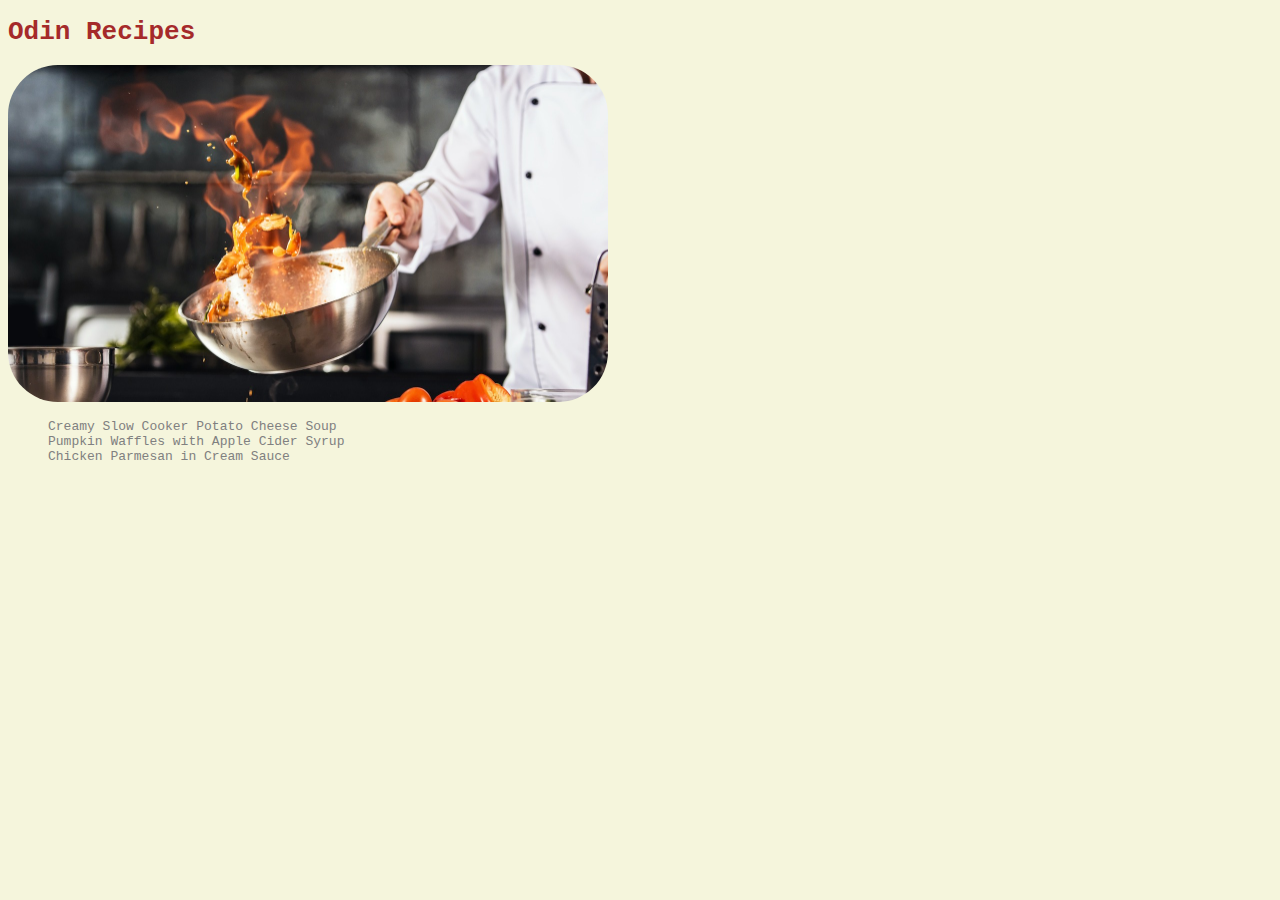
<file: index.html>
<!DOCTYPE html>
<html lang="en">
    <head>
        <meta charset="utf-8">
        <title>Recipes</title>
        <link rel="stylesheet" href="./css/styles.css">
    </head>
    <body>
        <h1 class="heading">Odin Recipes</h1>
        <img id="chef" src="./img/chef.jpg" alt="Chef with frying pan and hot flames" width="600px" height="auto">
        <ul class="nav">
            <li class="links"><a href="./recipes/soup.html">Creamy Slow Cooker Potato Cheese Soup</a></li>
            <li class="links"><a href="./recipes/waffles.html">Pumpkin Waffles with Apple Cider Syrup</a></li>
            <li class="links"><a href="./recipes/chicken.html">Chicken Parmesan in Cream Sauce</a></li>
        </ul>
    </body>
</html>
</file>
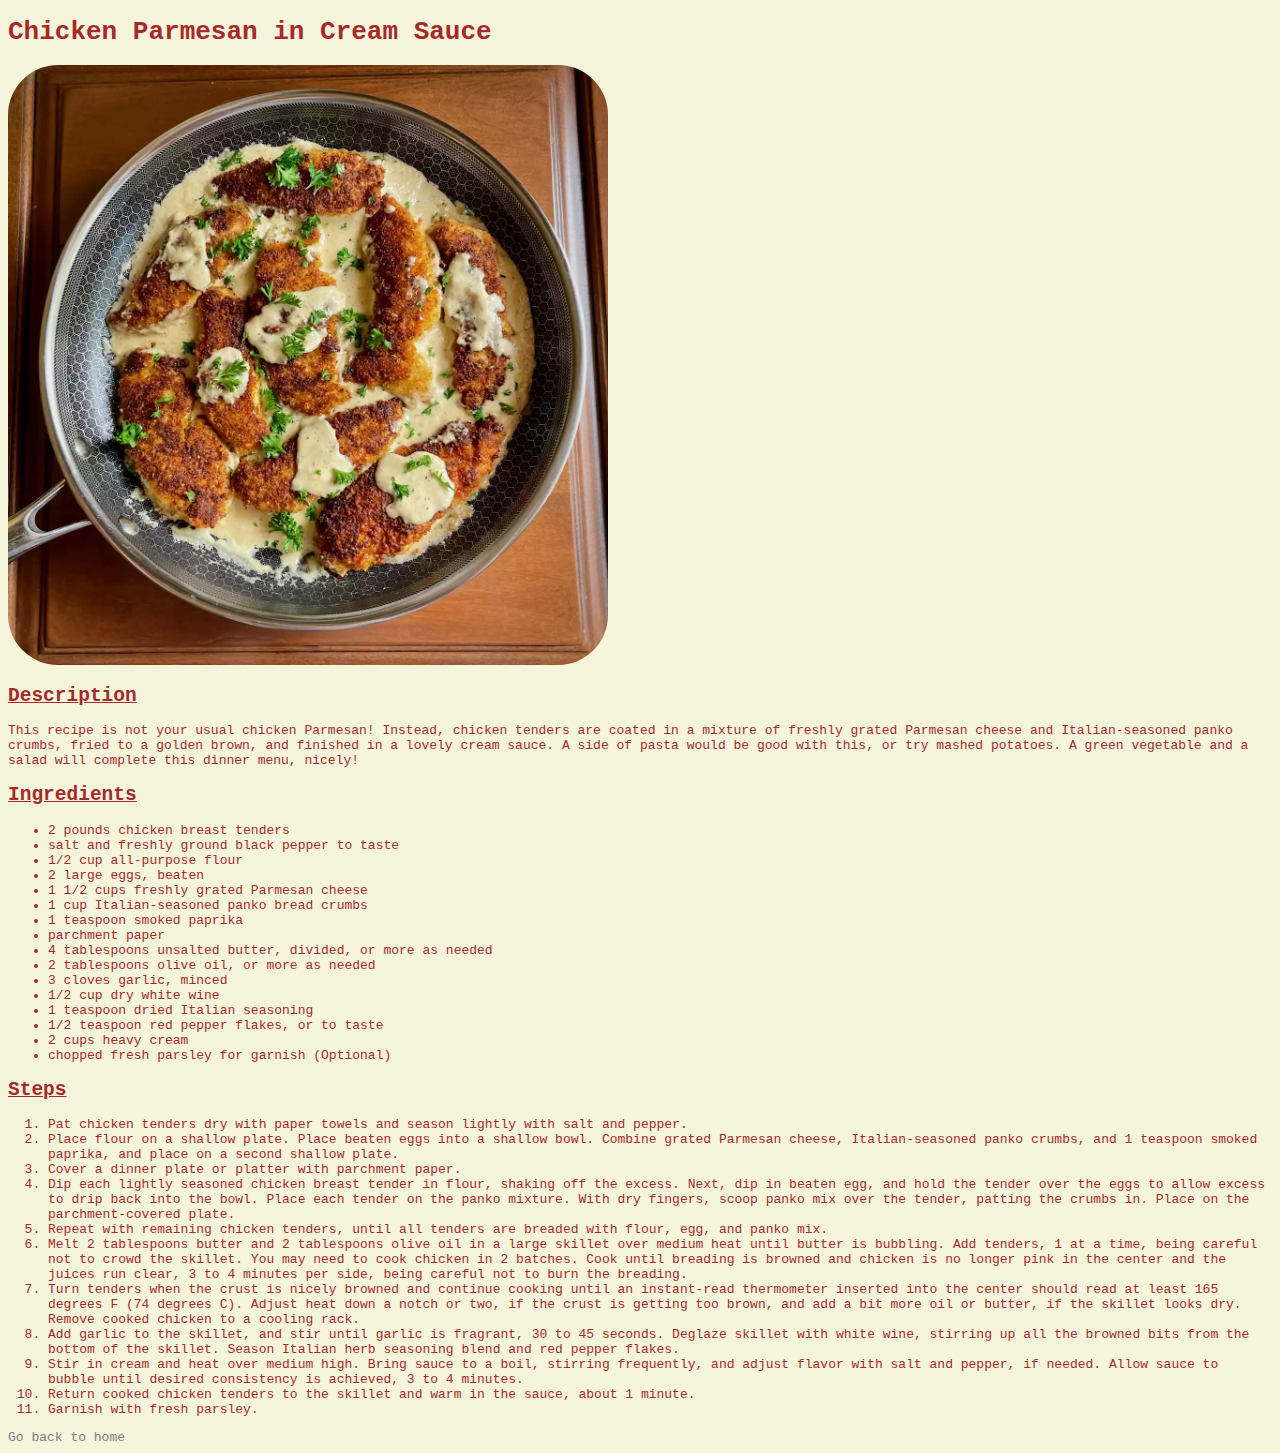
<file: recipes/chicken.html>
<!DOCTYPE html>
<html>
    <head>
        <meta charset="utf-8">
        <title>Chicken</title>
        <link rel="stylesheet" href="./../css/styles.css">
    </head>
    <body>
        <h1 class="heading">Chicken Parmesan in Cream Sauce</h1>
        <img id="chicken" src="./../img/chicken.jpg" alt="Saucepan of chicken, parmesan and cream sauce" width="600px" height="auto">
        <h2 class="sub-heading">Description</h2>
        <p>
            This recipe is not your usual chicken Parmesan! Instead, chicken tenders are coated in a mixture of freshly grated Parmesan cheese and Italian-seasoned panko crumbs, fried to a golden brown, and finished in a lovely cream sauce. A side of pasta would be good with this, or try mashed potatoes. A green vegetable and a salad will complete this dinner menu, nicely!
        </p>
        <h2 class="sub-heading">Ingredients</h2>
        <ul>
            <li>2 pounds chicken breast tenders</li>
            <li>salt and freshly ground black pepper to taste</li>
            <li>1/2 cup all-purpose flour</li>
            <li>2 large eggs, beaten</li>
            <li>1 1/2 cups freshly grated Parmesan cheese</li>
            <li>1 cup Italian-seasoned panko bread crumbs</li>
            <li>1 teaspoon smoked paprika</li>
            <li>parchment paper</li>
            <li>4 tablespoons unsalted butter, divided, or more as needed</li>
            <li>2 tablespoons olive oil, or more as needed</li>
            <li>3 cloves garlic, minced</li>
            <li>1/2 cup dry white wine</li>
            <li>1 teaspoon dried Italian seasoning</li>
            <li>1/2 teaspoon red pepper flakes, or to taste</li>
            <li>2 cups heavy cream</li>
            <li>chopped fresh parsley for garnish (Optional)</li>
        </ul>
        <h2 class="sub-heading">Steps</h2>
        <ol>
            <li>
                Pat chicken tenders dry with paper towels and season lightly with salt and pepper.
            </li>
            <li>
                Place flour on a shallow plate. Place beaten eggs into a shallow bowl. Combine grated Parmesan cheese, Italian-seasoned panko crumbs, and 1 teaspoon smoked paprika, and place on a second shallow plate.
            </li>
            <li>
                Cover a dinner plate or platter with parchment paper.
            </li>
            <li>
                Dip each lightly seasoned chicken breast tender in flour, shaking off the excess. Next, dip in beaten egg, and hold the tender over the eggs to allow excess to drip back into the bowl. Place each tender on the panko mixture. With dry fingers, scoop panko mix over the tender, patting the crumbs in. Place on the parchment-covered plate.
            </li>
            <li>
                Repeat with remaining chicken tenders, until all tenders are breaded with flour, egg, and panko mix.
            </li>
            <li>
                Melt 2 tablespoons butter and 2 tablespoons olive oil in a large skillet over medium heat until butter is bubbling. Add tenders, 1 at a time, being careful not to crowd the skillet. You may need to cook chicken in 2 batches. Cook until breading is browned and chicken is no longer pink in the center and the juices run clear, 3 to 4 minutes per side, being careful not to burn the breading.
            </li>
            <li>
                Turn tenders when the crust is nicely browned and continue cooking until an instant-read thermometer inserted into the center should read at least 165 degrees F (74 degrees C). Adjust heat down a notch or two, if the crust is getting too brown, and add a bit more oil or butter, if the skillet looks dry. Remove cooked chicken to a cooling rack.
            </li>
            <li>
                Add garlic to the skillet, and stir until garlic is fragrant, 30 to 45 seconds. Deglaze skillet with white wine, stirring up all the browned bits from the bottom of the skillet. Season Italian herb seasoning blend and red pepper flakes.
            </li>
            <li>
                Stir in cream and heat over medium high. Bring sauce to a boil, stirring frequently, and adjust flavor with salt and pepper, if needed. Allow sauce to bubble until desired consistency is achieved, 3 to 4 minutes.
            </li>
            <li>
                Return cooked chicken tenders to the skillet and warm in the sauce, about 1 minute.
            </li>
            <li>
                Garnish with fresh parsley.
            </li>
        </ol>
        <a href="./../index.html">Go back to home</a>
    </body>
</html>
</file>
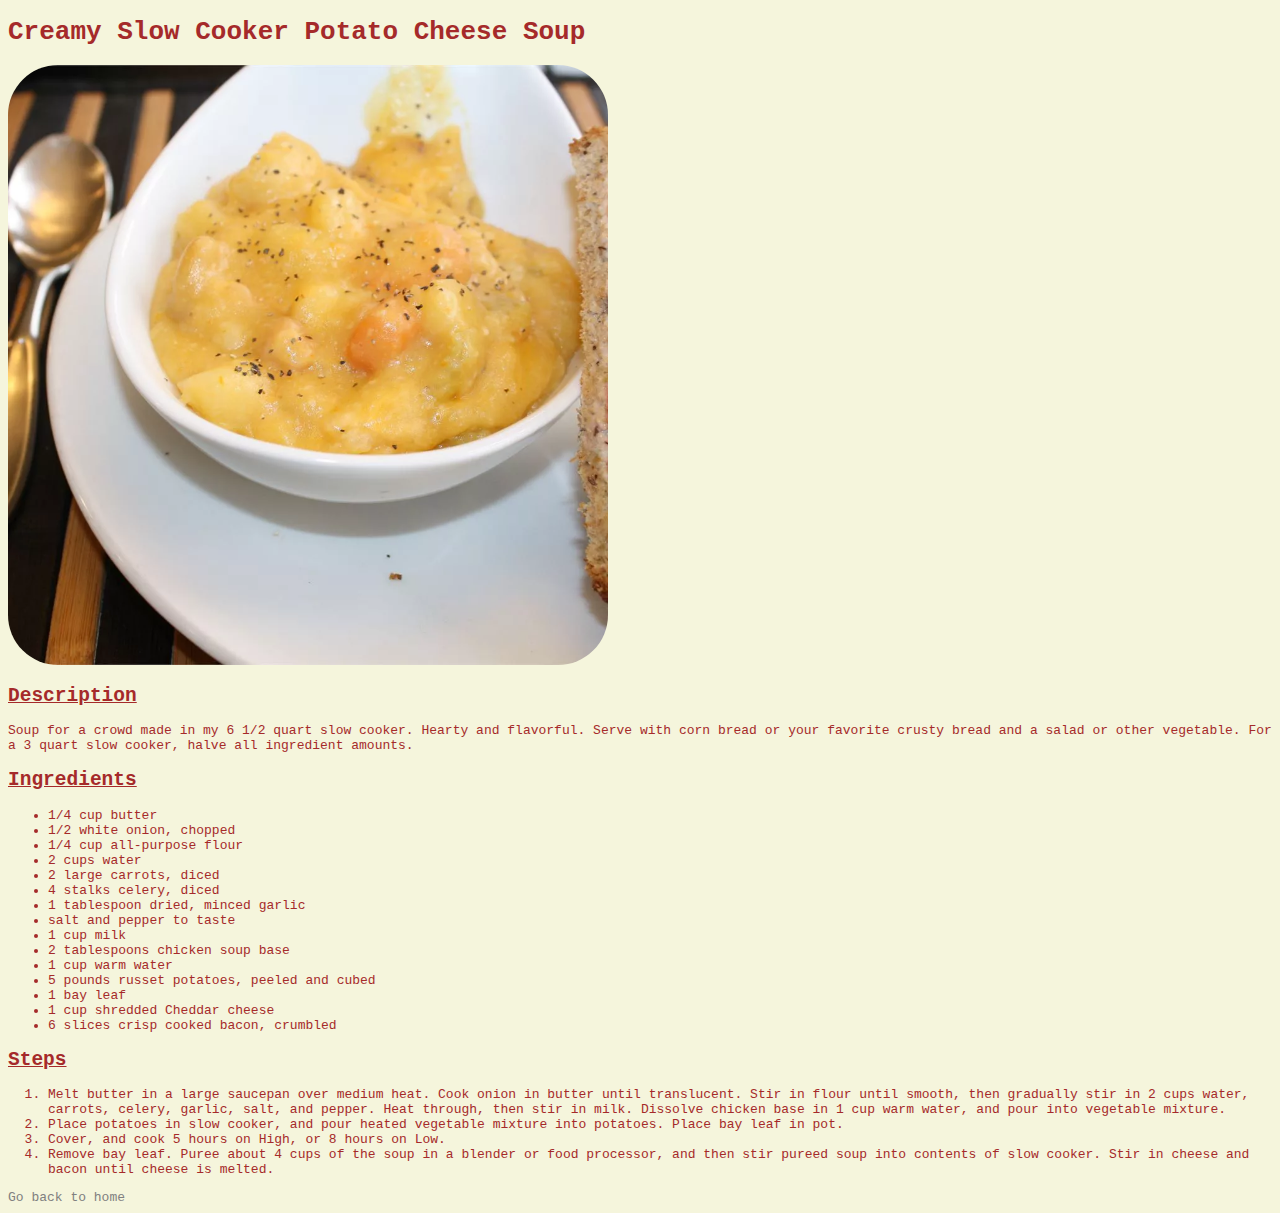
<file: recipes/soup.html>
<!DOCTYPE html>
<html>
    <head>
        <meta charset="utf-8">
        <title>Soup</title>
        <link rel="stylesheet" href="./../css/styles.css">
    </head>
    <body>
        <h1 class="heading">Creamy Slow Cooker Potato Cheese Soup</h1>
        <img id="soup" src="./../img/soup.jpg" alt="Bowl of soup with bread and spoon" width="600px" height="auto">
        <h2 class="sub-heading">Description</h2>
        <p>
            Soup for a crowd made in my 6 1/2 quart slow cooker. Hearty and flavorful. Serve with corn bread or your favorite crusty bread and a salad or other vegetable. For a 3 quart slow cooker, halve all ingredient amounts.
        </p>
        <h2 class="sub-heading">Ingredients</h2>
        <ul>
            <li>1/4 cup butter</li>
            <li>1/2 white onion, chopped</li>
            <li>1/4 cup all-purpose flour</li>
            <li>2 cups water</li>
            <li>2 large carrots, diced</li>
            <li>4 stalks celery, diced</li>
            <li>1 tablespoon dried, minced garlic</li>
            <li>salt and pepper to taste</li>
            <li>1 cup milk</li>
            <li>2 tablespoons chicken soup base</li>
            <li>1 cup warm water</li>
            <li>5 pounds russet potatoes, peeled and cubed</li>
            <li>1 bay leaf</li>
            <li>1 cup shredded Cheddar cheese</li>
            <li>6 slices crisp cooked bacon, crumbled</li>
        </ul>
        <h2 class="sub-heading">Steps</h2>
        <ol>
            <li>
                Melt butter in a large saucepan over medium heat. Cook onion in butter until translucent. Stir in flour until smooth, then gradually stir in 2 cups water, carrots, celery, garlic, salt, and pepper. Heat through, then stir in milk. Dissolve chicken base in 1 cup warm water, and pour into vegetable mixture.
            </li>
            <li>
                Place potatoes in slow cooker, and pour heated vegetable mixture into potatoes. Place bay leaf in pot.
            </li>
            <li>
                Cover, and cook 5 hours on High, or 8 hours on Low.
            </li>
            <li>
                Remove bay leaf. Puree about 4 cups of the soup in a blender or food processor, and then stir pureed soup into contents of slow cooker. Stir in cheese and bacon until cheese is melted.
            </li>
        </ol>
        <a href="./../index.html">Go back to home</a>
    </body>
</html>
</file>
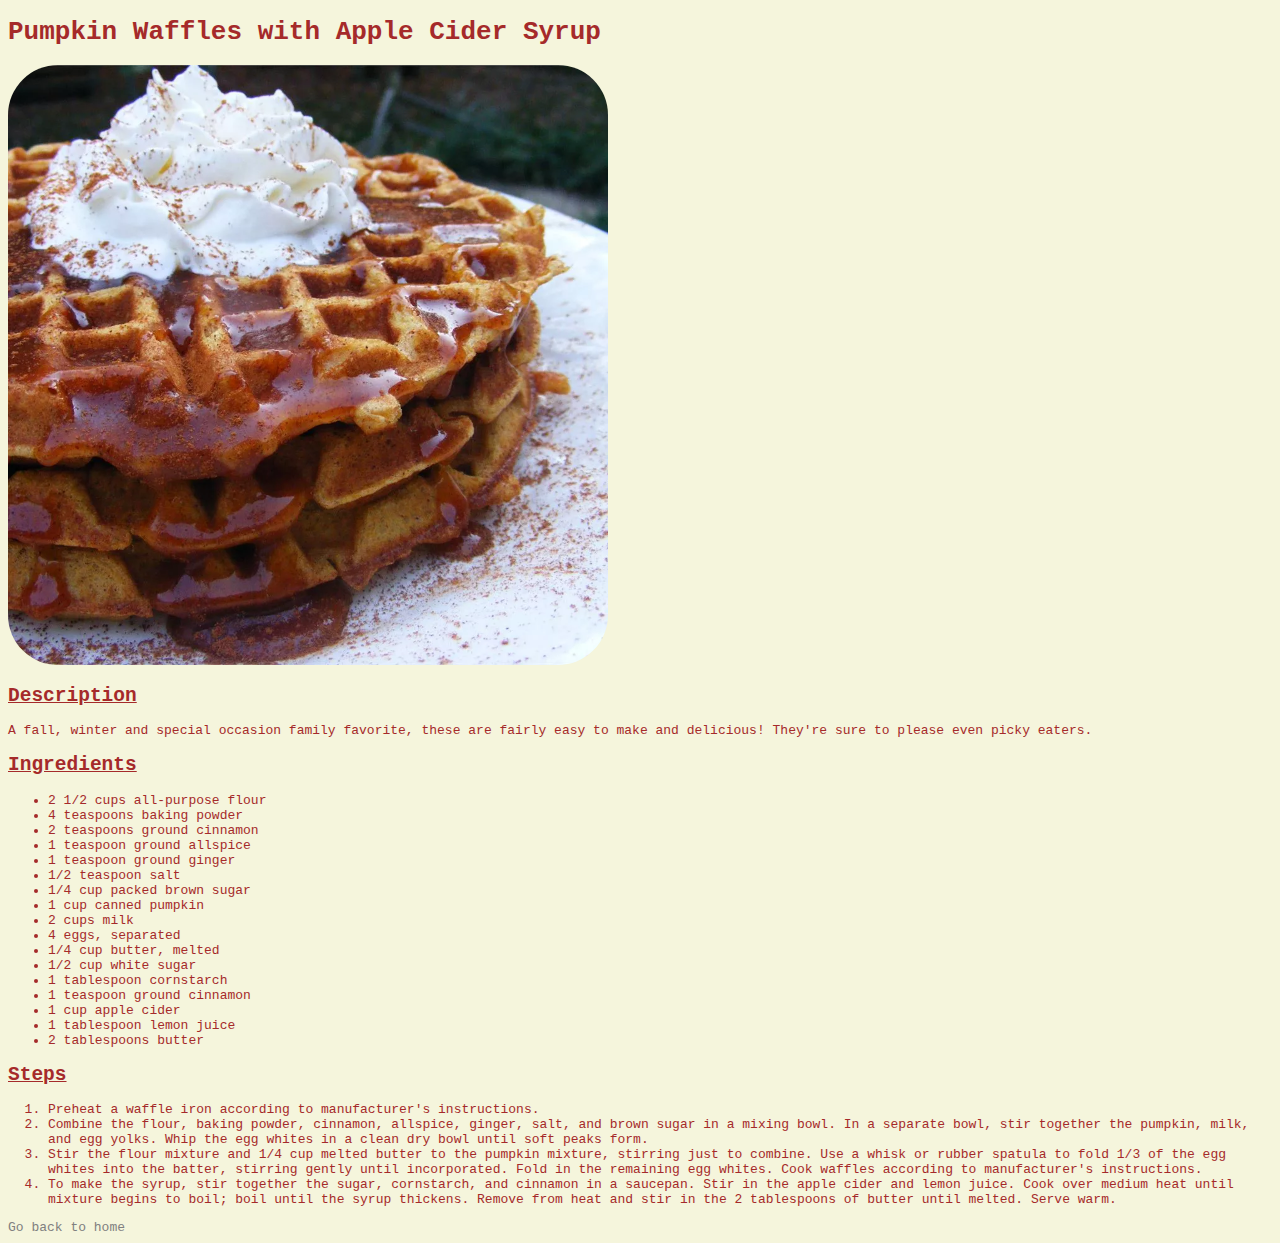
<file: recipes/waffles.html>
<!DOCTYPE html>
<html>
    <head>
        <meta charset="utf-8">
        <title>Waffles</title>
        <link rel="stylesheet" href="./../css/styles.css">
    </head>
    <body>
        <h1 class="heading">Pumpkin Waffles with Apple Cider Syrup</h1>
        <img id="waffles" src="./../img/waffles.jpg" alt="Stacked waffles with cream and syrup" width="600px" height="auto">
        <h2 class="sub-heading">Description</h2>
        <p>
            A fall, winter and special occasion family favorite, these are fairly easy to make and delicious! They're sure to please even picky eaters.
        </p>
        <h2 class="sub-heading">Ingredients</h2>
        <ul>
            <li>2 1/2 cups all-purpose flour</li>
            <li>4 teaspoons baking powder</li>
            <li>2 teaspoons ground cinnamon</li>
            <li>1 teaspoon ground allspice</li>
            <li>1 teaspoon ground ginger</li>
            <li>1/2 teaspoon salt</li>
            <li>1/4 cup packed brown sugar</li>
            <li>1 cup canned pumpkin</li>
            <li>2 cups milk</li>
            <li>4 eggs, separated</li>
            <li>1/4 cup butter, melted</li>
            <li>1/2 cup white sugar</li>
            <li>1 tablespoon cornstarch</li>
            <li>1 teaspoon ground cinnamon</li>
            <li>1 cup apple cider</li>
            <li>1 tablespoon lemon juice</li>
            <li>2 tablespoons butter</li>
        </ul>
        <h2 class="sub-heading">Steps</h2>
        <ol>
            <li>
                Preheat a waffle iron according to manufacturer's instructions.
            </li>
            <li>
                Combine the flour, baking powder, cinnamon, allspice, ginger, salt, and brown sugar in a mixing bowl. In a separate bowl, stir together the pumpkin, milk, and egg yolks. Whip the egg whites in a clean dry bowl until soft peaks form.
            </li>
            <li>
                Stir the flour mixture and 1/4 cup melted butter to the pumpkin mixture, stirring just to combine. Use a whisk or rubber spatula to fold 1/3 of the egg whites into the batter, stirring gently until incorporated. Fold in the remaining egg whites. Cook waffles according to manufacturer's instructions.
            </li>
            <li>
                To make the syrup, stir together the sugar, cornstarch, and cinnamon in a saucepan. Stir in the apple cider and lemon juice. Cook over medium heat until mixture begins to boil; boil until the syrup thickens. Remove from heat and stir in the 2 tablespoons of butter until melted. Serve warm.
            </li>
        </ol>
        <a href="./../index.html">Go back to home</a>
    </body>
</html>
</file>
<file: css/styles.css>
body {
    background-color: #f5f5dc;
    color: #a52a2a;
    font-family: 'Courier New', Courier, monospace;
    font-size: small;
}

#chef, #chicken, #soup, #waffles {
    border-radius: 50px;
}

.nav {
    list-style-type: none;
}

a {
    color: #808080;
    text-decoration: none;
}

.sub-heading {
    text-decoration: underline;
}
</file>
